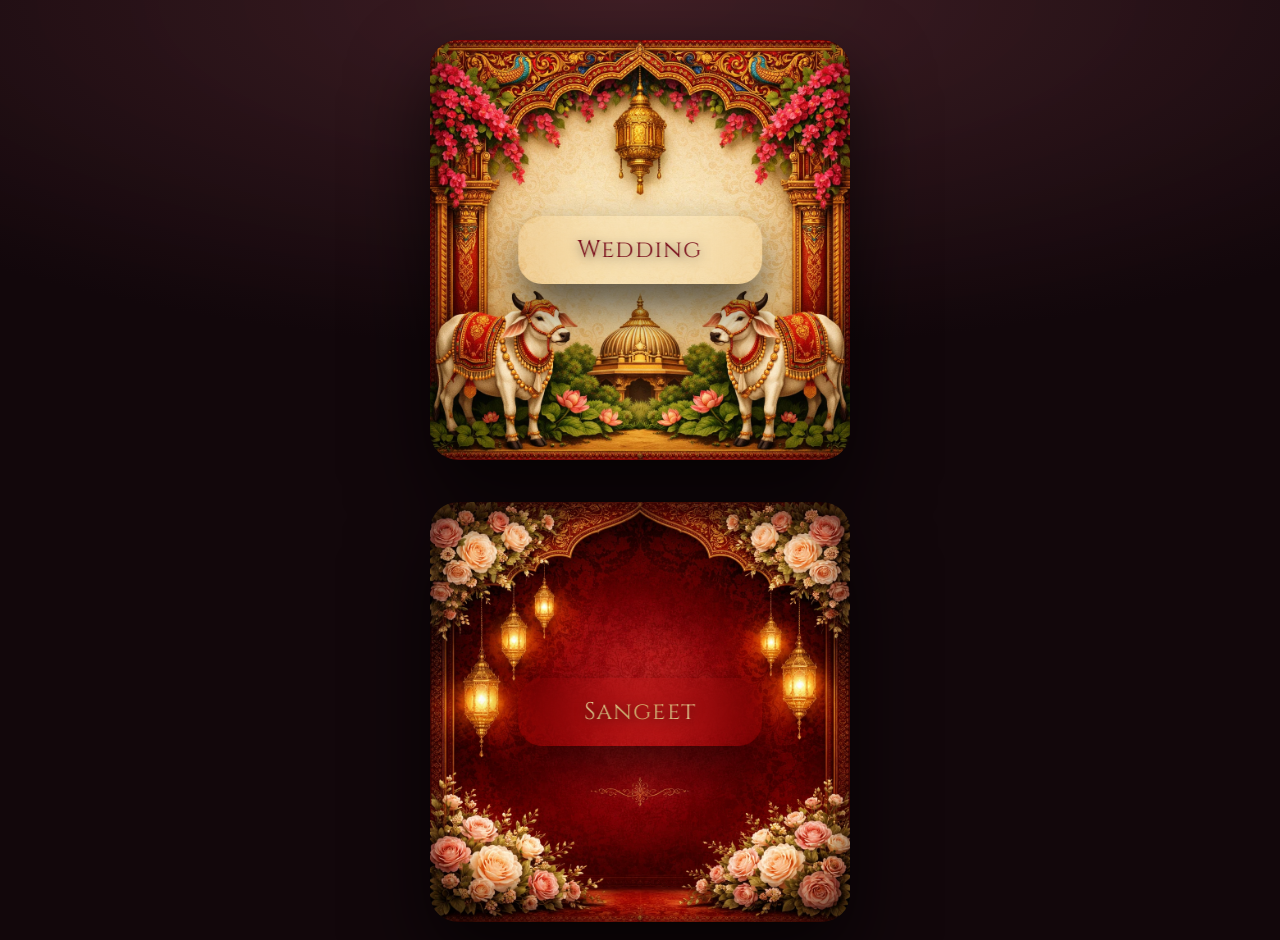
<file: index.html>
<!DOCTYPE html>
<html lang="en">
<head>
<link href="https://fonts.googleapis.com/css2?family=Cinzel:wght@500;600&display=swap" rel="stylesheet">
<link href="https://fonts.googleapis.com/css2?family=Orbitron:wght@500;600&display=swap" rel="stylesheet">
<meta charset="UTF-8">

<meta property="og:title" content="💍 Nidhishree & Gopi Chand Wedding Celebration ✨">
<meta property="og:description" content="With love and joy, we invite you to celebrate our special day. Tap to view the digital invitation with event details 💛">
<meta property="og:image" content="https://pixora24.github.io/Nidhishree_Weds_GopiChand/assets/preview.jpg">
<meta property="og:type" content="website">
<meta property="og:url" content="https://pixora24.github.io/Nidhishree_Weds_GopiChand/" />

<meta name="twitter:card" content="summary_large_image" />
<meta name="twitter:title" content="💍 Nidhishree & Gopi Chand Wedding Celebration ✨" />
<meta name="twitter:description" content="Join us in celebrating love, tradition and togetherness." />
<meta name="twitter:image" content="https://pixora24.github.io/Nidhishree_Weds_GopiChand/assets/preview.jpg" />

<meta name="viewport" content="width=device-width, initial-scale=1">
<title>Nidhishree & Gopi Chand Invitation</title>

<link rel="stylesheet" href="glass.css">
</head>

<body data-studio-label="Crafted by" data-studio-name="The Vok Signature">

<div class="landing-wrapper">

  <a class="invite-card ripple" href="wedding.html">
    <img src="assets/wedding/thumb.webp" alt="Wedding Invite">
    <div class="invite-label wedding-label">Wedding</div>
  </a>

  <a class="invite-card ripple" href="sangeet.html">
    <img src="assets/sangeet/thumb.webp" alt="Sangeet Invite">
    <div class="invite-label">Sangeet</div>
  </a>

</div>

<div id="brandTransition" class="brand-transition" aria-hidden="true">
  <div class="brand-transition__veil"></div>
  <div class="brand-transition__ribbon">
    <div class="brand-transition__copy">
      <span id="brandTransitionLabel" class="brand-transition__label"></span>
      <span id="brandTransitionName" class="brand-transition__name"></span>
    </div>
  </div>
</div>

<script src="ripple.js"></script>
<script src="landing-transition.js"></script>
<script src="parallax.js"></script>
</body>
</html>
</file>
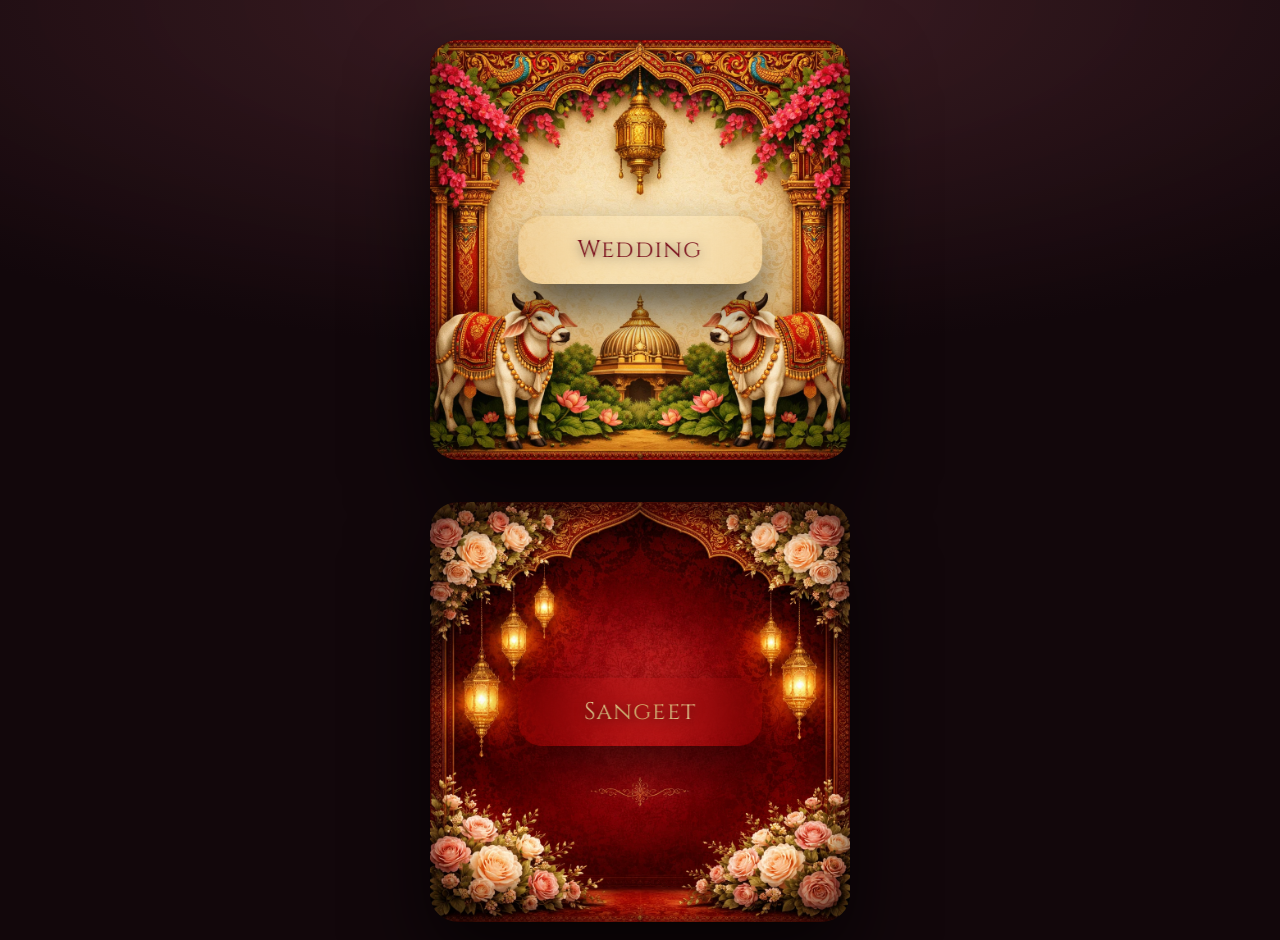
<file: invite.html>
<!DOCTYPE html>
<html lang="en">
<head>
<link href="https://fonts.googleapis.com/css2?family=Cinzel:wght@500;600&display=swap" rel="stylesheet">
<link href="https://fonts.googleapis.com/css2?family=Orbitron:wght@500;600&display=swap" rel="stylesheet">

<meta charset="UTF-8">
<meta name="viewport" content="width=device-width, initial-scale=1, maximum-scale=1">

<title>Nidhishree & Gopi Chand Invitation</title>

<link rel="stylesheet" href="glass.css">
</head>

<body>

  <!-- Dim Layer (MUST be inside body) -->
  <div id="navDim"></div>

  <!-- Invite Video -->
  <div class="invite-frame">

    <div id="overlay">
      <div class="overlay-copy">
        <button id="openBtn">Tap to Open</button>
      </div>
    </div>

    <video id="video" playsinline muted preload="metadata" loop></video>

  </div>

  <!-- Action Band -->
  <div class="action-bar">
    <a id="mapBtn" target="_blank" rel="noopener">Directions</a>
    <a id="calendarBtn">Add to Calendar</a>
  </div>

  <a id="studioLink" class="studio-link" target="_blank" rel="noopener" hidden>
    <span id="studioLinkLabel" class="studio-link__label"></span>
    <span id="studioLinkName" class="studio-link__name"></span>
  </a>

  <audio id="audio" preload="auto"></audio>

  <script src="invite.js"></script>

</body>
</html>
</file>
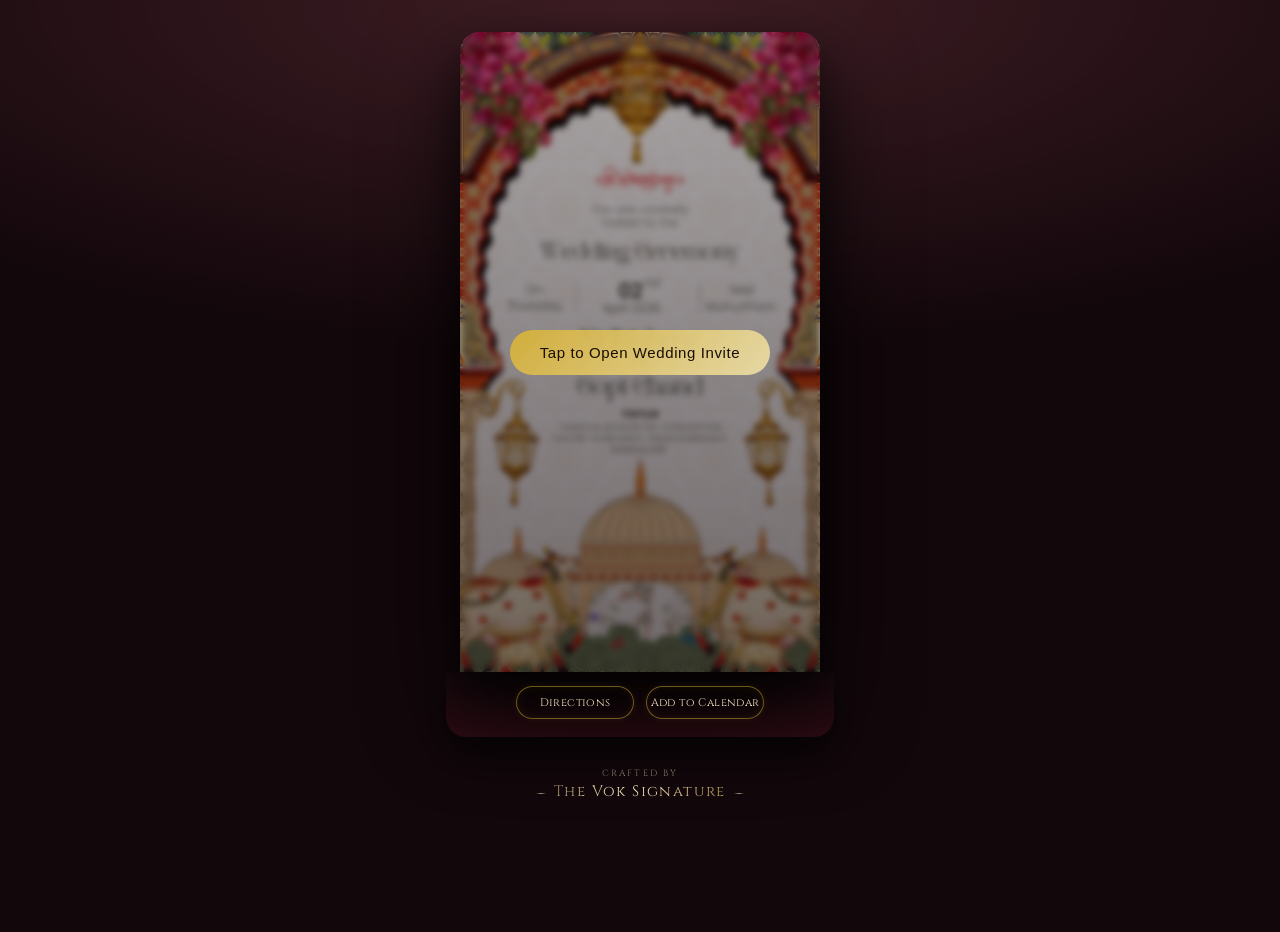
<file: wedding.html>
<!DOCTYPE html>
<html lang="en">
<head>

<link href="https://fonts.googleapis.com/css2?family=Orbitron:wght@500;600&display=swap" rel="stylesheet">
<meta charset="UTF-8">

<meta property="og:title" content="Nidhishree & Gopi Chand Wedding Invitation">
<meta property="og:description" content="2 April 2026 | 11 AM | Vanitha Achuth Pai Convention Centre ✨">
<meta property="og:image" content="assets/wedding/thumb.webp">
<meta property="og:type" content="website">

<meta name="viewport" content="width=device-width, initial-scale=1, maximum-scale=1">
<title>Nidhishree & Gopi Chand Wedding</title>

<link rel="stylesheet" href="glass.css">
</head>

<body>

<script>
window.location.replace("invite.html?event=wedding");
</script>

</body>
</html>
</file>
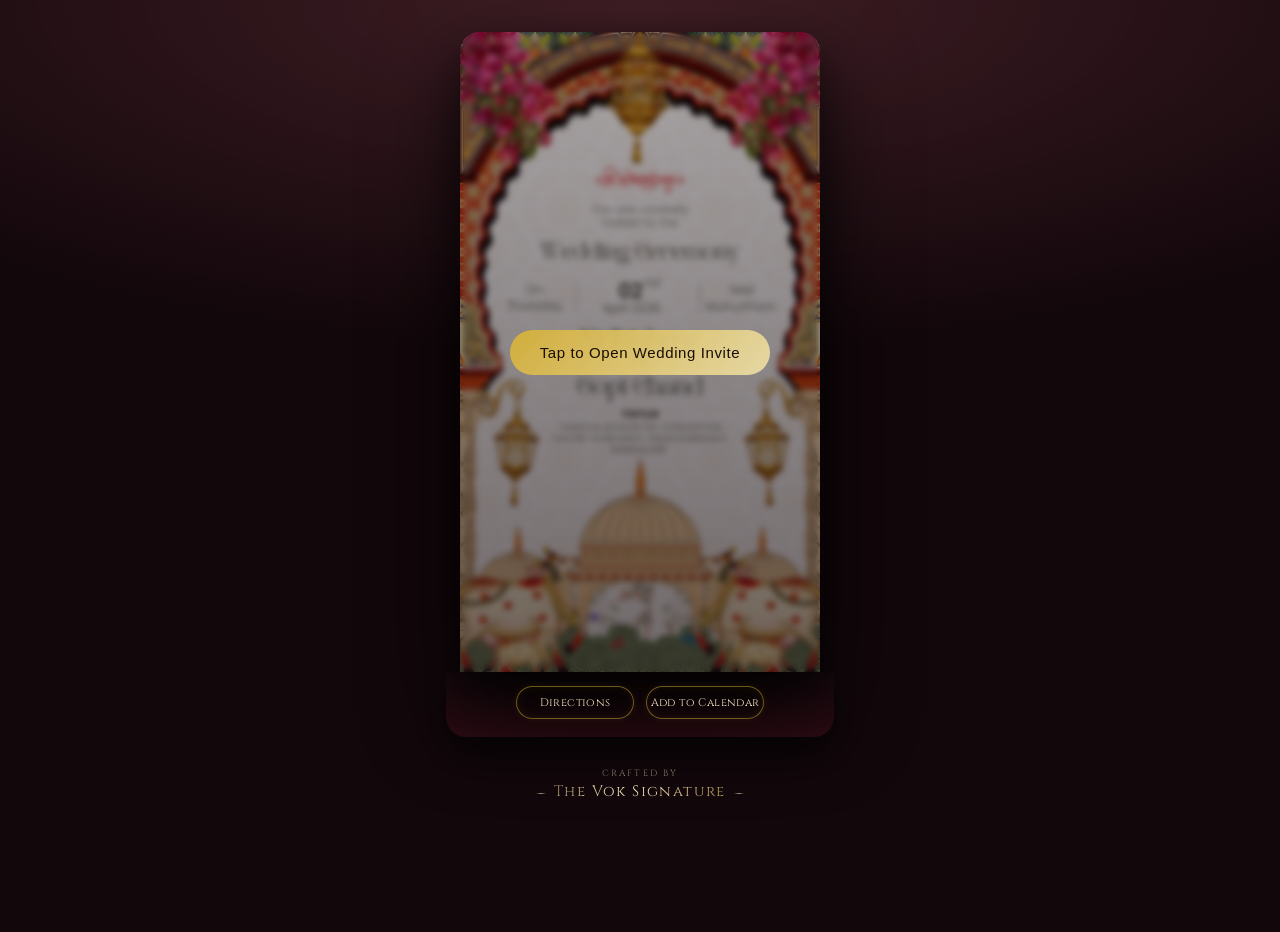
<file: wedding_solo.html>
<!DOCTYPE html>
<html lang="en">
<head>
<meta charset="UTF-8">
<meta name="viewport" content="width=device-width, initial-scale=1">

<title>Nidhishree & Gopi Chand Wedding</title>

<meta property="og:title" content="💍 Nidhishree & Gopi Chand Wedding ✨">
<meta property="og:description" content="Join us for our wedding ceremony. Tap to view invitation 💛">
<meta property="og:image" content="https://pixora24.github.io/Nidhishree_Weds_GopiChand/assets/wedding-preview.webp">
<meta property="og:type" content="website">
<meta property="og:url" content="https://pixora24.github.io/Nidhishree_Weds_GopiChand/wedding_solo.html">

</head>

<body>
<script>
  window.location.href = "invite.html?event=wedding";
</script>
</body>
</html>
</file>
<file: glass.css>
/* =========================
   ROOT + RESET
   ========================= */

html {
  background: #12070b;
  scroll-behavior: smooth;
}

body {
  margin: 0;
  padding: 0;
  min-height: 100vh;
  overscroll-behavior: none;
  font-family: "Playfair Display", serif;
  color: #fff;
  text-align: center;
}

/* =========================
   FIXED BACKGROUND
   ========================= */

body::before {
  content: "";
  position: fixed;
  inset: 0;
  z-index: -1;
  background: radial-gradient(
    120% 60% at 50% 0%,
    rgba(120,60,70,.45),
    #12070b 65%
  );
}

/* =========================
   LANDING WRAPPER
   ========================= */

.landing-wrapper {
  max-width: 420px;
  margin: 40px auto 110px;
  padding: 0 28px;
  display: grid;
  gap: 42px;
  transition: transform .95s ease, filter .95s ease, opacity .95s ease;
}

body.is-transitioning {
  overflow: hidden;
}

body.is-transitioning .landing-wrapper {
  transform: scale(1.02);
  filter: blur(1px) saturate(.8);
  opacity: .88;
}

/* =========================
   INVITE CARD
   ========================= */

.invite-card {
  position: relative;
  isolation: isolate;
  border-radius: 28px;
  overflow: hidden;
  background: #000;
  box-shadow:
    0 35px 80px rgba(0,0,0,.7),
    inset 0 0 0 1px rgba(255,255,255,.05);
  transition: transform .4s ease, box-shadow .4s ease;
}

.invite-card img {
  width: 100%;
  aspect-ratio: 1 / 1;
  object-fit: cover;
  display: block;
  transition: transform .7s ease;
}

.invite-card:hover img {
  transform: scale(1.05);
}

.invite-card:hover {
  transform: scale(1.02);
  box-shadow:
    0 50px 100px rgba(0,0,0,.85),
    0 0 0 1px rgba(212,175,55,.35);
}

.invite-card.is-opening img {
  transform: scale(1.14);
  filter: saturate(.9) brightness(.92);
}

.ripple-effect {
  position: absolute;
  border-radius: 50%;
  background: rgba(255,255,255,.24);
  transform: scale(0);
  pointer-events: none;
  animation: ripplePulse .6s ease-out;
}

@keyframes ripplePulse {
  to {
    transform: scale(2.8);
    opacity: 0;
  }
}

.brand-transition {
  position: fixed;
  inset: 0;
  z-index: 60;
  pointer-events: none;
  opacity: 0;
}

.brand-transition.is-active {
  opacity: 1;
}

.brand-transition__veil {
  position: absolute;
  inset: 0;
  opacity: 0;
  background:
    radial-gradient(
      circle at center,
      rgba(255,235,190,.16) 0%,
      rgba(255,235,190,0) 30%
    ),
    linear-gradient(
      180deg,
      rgba(18,7,11,.1),
      rgba(18,7,11,.82)
    );
  backdrop-filter: blur(3px);
  -webkit-backdrop-filter: blur(3px);
}

.brand-transition.is-active .brand-transition__veil {
  animation: brandVeilIn 1.1s ease forwards;
}

.brand-transition__ribbon {
  position: absolute;
  top: 50%;
  left: -18vw;
  right: -18vw;
  padding: 18px 24px 20px;
  opacity: 0;
  transform: translateY(-50%) scaleX(.68) scaleY(.84);
  background:
    linear-gradient(
      100deg,
      rgba(74,12,26,.96) 0%,
      rgba(143,100,44,.38) 20%,
      rgba(38,10,18,.94) 50%,
      rgba(143,100,44,.34) 80%,
      rgba(74,12,26,.96) 100%
    );
  border: 1px solid rgba(246,230,194,.18);
  box-shadow:
    0 26px 60px rgba(0,0,0,.38),
    inset 0 1px 0 rgba(255,255,255,.08);
  clip-path: polygon(0 50%, 4% 0, 96% 0, 100% 50%, 96% 100%, 4% 100%);
  overflow: hidden;
}

.brand-transition__ribbon::before {
  content: "";
  position: absolute;
  inset: 0;
  background:
    linear-gradient(
      115deg,
      transparent 10%,
      rgba(255,255,255,.06) 30%,
      rgba(255,255,255,.26) 48%,
      rgba(255,255,255,.05) 66%,
      transparent 84%
    );
  transform: translateX(-135%);
}

.brand-transition.is-active .brand-transition__ribbon {
  animation: brandRibbonSweep 1.1s cubic-bezier(.18,.84,.24,1) forwards;
}

.brand-transition.is-active .brand-transition__ribbon::before {
  animation: brandRibbonSheen 1.1s ease forwards;
}

.brand-transition__copy {
  display: flex;
  flex-direction: column;
  align-items: center;
  gap: 7px;
}

.brand-transition__label {
  color: rgba(246,230,194,.78);
  font-family: "Cinzel", serif;
  font-size: 10px;
  letter-spacing: 3px;
  line-height: 1;
  text-transform: uppercase;
}

.brand-transition__name {
  font-family: "Cinzel", serif;
  font-size: 24px;
  letter-spacing: 1.8px;
  line-height: 1.2;
  background-image:
    linear-gradient(
      120deg,
      rgba(214,176,79,.7) 0%,
      rgba(255,243,204,.98) 45%,
      rgba(213,167,70,.78) 100%
    );
  -webkit-background-clip: text;
  background-clip: text;
  color: transparent;
  text-shadow: 0 6px 18px rgba(0,0,0,.3);
}

@keyframes brandVeilIn {
  0% {
    opacity: 0;
  }

  100% {
    opacity: 1;
  }
}

@keyframes brandRibbonSweep {
  0% {
    opacity: 0;
    transform: translate(-24vw, -50%) scaleX(.68) scaleY(.84);
    filter: blur(10px);
  }

  18% {
    opacity: 1;
    filter: blur(0);
  }

  58% {
    opacity: 1;
    transform: translate(0, -50%) scaleX(1) scaleY(1);
    filter: blur(0);
  }

  100% {
    opacity: 0;
    transform: translate(26vw, -50%) scaleX(1.18) scaleY(1.08);
    filter: blur(10px);
  }
}

@keyframes brandRibbonSheen {
  0% {
    transform: translateX(-135%);
  }

  100% {
    transform: translateX(135%);
  }
}

/* =========================
   GLASS LABEL
   ========================= */

.invite-label {
  position: absolute;
  top: 50%;
  left: 50%;
  transform: translate(-50%, -50%);
  width: 58%;
  padding: 18px 0;
  border-radius: 24px;
  background: linear-gradient(
    to bottom,
    rgba(0,0,0,.55),
    rgba(0,0,0,.35)
  );
  backdrop-filter: blur(22px);
  -webkit-backdrop-filter: blur(22px);
  font-family: "Cinzel", serif;
  font-size: 24px;
  letter-spacing: 1.2px;
  text-align: center;
  background-image: linear-gradient(
    135deg,
    #f6e6c2,
    #e6c37a,
    #fff4d6
  );
  -webkit-background-clip: text;
  background-clip: text;
  color: transparent;
  text-shadow: 0 2px 12px rgba(0,0,0,.7);
  box-shadow: 0 25px 45px rgba(0,0,0,.65);
  overflow: hidden;
}

.wedding-label {
  background-image: none !important;
  -webkit-background-clip: unset !important;
  background-clip: unset !important;
  color: #7a0f1d !important;
}

/* =========================
   INVITE FRAME
   ========================= */

.invite-frame {
  position: relative;
  max-width: 360px;
  margin: 32px auto 0;
  border-top-left-radius: 20px;
  border-top-right-radius: 20px;
  overflow: hidden;
  background: #000;
  box-shadow:
    0 40px 90px rgba(0,0,0,.8),
    0 20px 35px rgba(0,0,0,.4);
}

.invite-frame video {
  width: 100%;
  display: block;
}

/* =========================
   BUTTON BAND
   ========================= */

.action-bar {
  max-width: 360px;
  margin: 0 auto 28px;
  padding: 14px 14px 18px;
  border-bottom-left-radius: 20px;
  border-bottom-right-radius: 20px;

  background: linear-gradient(
    to bottom,
    rgba(25,10,15,.95),
    rgba(45,12,20,.98)
  );

  display: flex;
  justify-content: center;
  gap: 12px;

  box-shadow:
    0 18px 35px rgba(0,0,0,.6);
}

/* =========================
   BUTTON STYLING ENHANCED
   ========================= */

.action-bar a,
#soundToggle {
  -webkit-user-select: none;
  user-select: none;
  -webkit-tap-highlight-color: transparent;
}

.action-bar a {
  flex: 1 1 0;
  min-width: 0;
  max-width: 116px;
  padding: 8px 0;
  border-radius: 18px;
  background: rgba(0,0,0,0.25);
  border: 1px solid rgba(212,175,55,.5);
  color: #f6e6c2;
  font-family: "Cinzel", serif;
  font-size: 11px;
  letter-spacing: .4px;
  text-decoration: none;
  text-align: center;
  white-space: nowrap;
  position: relative;
  overflow: hidden;
  transition: all .3s ease;

  box-shadow:
    inset 0 0 8px rgba(212,175,55,0.08),
    0 0 10px rgba(212,175,55,0.08);
}

/* Light sweep */

.action-bar a::before {
  content: "";
  position: absolute;
  top: 0;
  left: -120%;
  width: 60%;
  height: 100%;
  background: linear-gradient(
    120deg,
    transparent,
    rgba(255,255,255,0.35),
    transparent
  );
  transform: skewX(-25deg);
  animation: sweepLoop 6s ease-in-out infinite;
}

@keyframes sweepLoop {
  0% { left: -120%; }
  20% { left: 140%; }
  100% { left: 140%; }
}

/* Press feedback */

.action-bar a:active,
#soundToggle:active {
  transform: scale(0.95);
  box-shadow: 0 0 10px rgba(212,175,55,.5);
}

/* Sound Button */

#soundToggle {
  flex: 0 0 42px;
  border-radius: 16px;
  border: 1px solid rgba(212,175,55,.5);
  background: rgba(0,0,0,0.25);
  color: #f6e6c2;
  font-size: 14px;
  display: flex;
  align-items: center;
  justify-content: center;
  transition: all .3s ease;

  box-shadow:
    inset 0 0 6px rgba(212,175,55,0.08),
    0 0 8px rgba(212,175,55,0.08);
}

/* =========================
   TIMER SIMPLE
   ========================= */

.countdown-ambient {
  max-width: 360px;
  margin: 10px auto 18px;
  display: flex;
  justify-content: center;
  gap: 26px;
  font-family: "Cinzel", serif;
}

.countdown-ambient div {
  text-align: center;
  min-width: 50px;
}

.countdown-ambient span {
  display: block;
  font-size: 18px;
  color: #f6e6c2;
}

.countdown-ambient small {
  font-size: 9px;
  letter-spacing: 1px;
  color: rgba(255,255,255,.5);
}

/* =========================
   OVERLAY
   ========================= */

#overlay {
  position: absolute;
  inset: 0;
  padding: 28px;
  background: linear-gradient(
    to bottom,
    rgba(18,7,11,.35),
    rgba(18,7,11,.6)
  );
  backdrop-filter: blur(3px);
  display: flex;
  align-items: center;
  justify-content: center;
  z-index: 5;
}

.overlay-copy {
  display: flex;
  flex-direction: column;
  align-items: center;
  gap: 12px;
  max-width: 280px;
}

#openBtn {
  padding: 14px 30px;
  border-radius: 999px;
  border: none;
  background: linear-gradient(
    135deg,
    rgba(212,175,55,.95),
    rgba(245,230,170,.85)
  );
  color: #1a0e05;
  font-size: 15px;
  letter-spacing: .6px;
  cursor: pointer;
}

#navDim {
  position: fixed;
  inset: 0;
  background: rgba(0, 0, 0, 0);
  pointer-events: none;
  z-index: 9999;
  transition: background 0.4s ease;
}

#navDim.active {
  background: rgba(0, 0, 0, 0.6);
  backdrop-filter: blur(3px);
}

.studio-link {
  display: flex;
  flex-direction: column;
  align-items: center;
  gap: 4px;
  max-width: 360px;
  margin: 0 auto 38px;
  padding: 4px 20px 0;
  text-decoration: none;
  transition: transform .25s ease, opacity .25s ease;
}

.studio-link:active {
  transform: scale(.985);
}

.studio-link__label {
  color: rgba(246,230,194,.55);
  font-family: "Cinzel", serif;
  font-size: 9px;
  letter-spacing: 2.1px;
  line-height: 1;
  text-transform: uppercase;
}

.studio-link__name {
  position: relative;
  padding: 0 18px;
  font-family: "Cinzel", serif;
  font-size: 15px;
  letter-spacing: 1.4px;
  line-height: 1.35;
  text-align: center;
  background-image:
    linear-gradient(
      120deg,
      rgba(214,176,79,.6) 0%,
      rgba(255,243,204,.96) 45%,
      rgba(213,167,70,.72) 100%
    );
  -webkit-background-clip: text;
  background-clip: text;
  color: transparent;
  text-shadow: 0 4px 16px rgba(0,0,0,.32);
}

.studio-link__name::before,
.studio-link__name::after {
  content: "";
  position: absolute;
  top: 52%;
  width: 10px;
  height: 1px;
  background:
    linear-gradient(
      90deg,
      rgba(246,230,194,0),
      rgba(246,230,194,.65),
      rgba(246,230,194,0)
    );
}

.studio-link__name::before {
  left: 0;
}

.studio-link__name::after {
  right: 0;
}

[hidden] {
  display: none !important;
}

@media (max-width: 420px) {
  .action-bar {
    gap: 10px;
  }

  .action-bar a {
    font-size: 10px;
  }

  .countdown-ambient {
    gap: 18px;
  }

  .studio-link__label {
    font-size: 8px;
    letter-spacing: 1.8px;
  }

  .studio-link__name {
    font-size: 13px;
    letter-spacing: 1.1px;
  }

  .brand-transition__ribbon {
    left: -24vw;
    right: -24vw;
    padding: 16px 18px 18px;
  }

  .brand-transition__label {
    font-size: 9px;
    letter-spacing: 2.2px;
  }

  .brand-transition__name {
    font-size: 19px;
    letter-spacing: 1.2px;
  }
}
</file>
